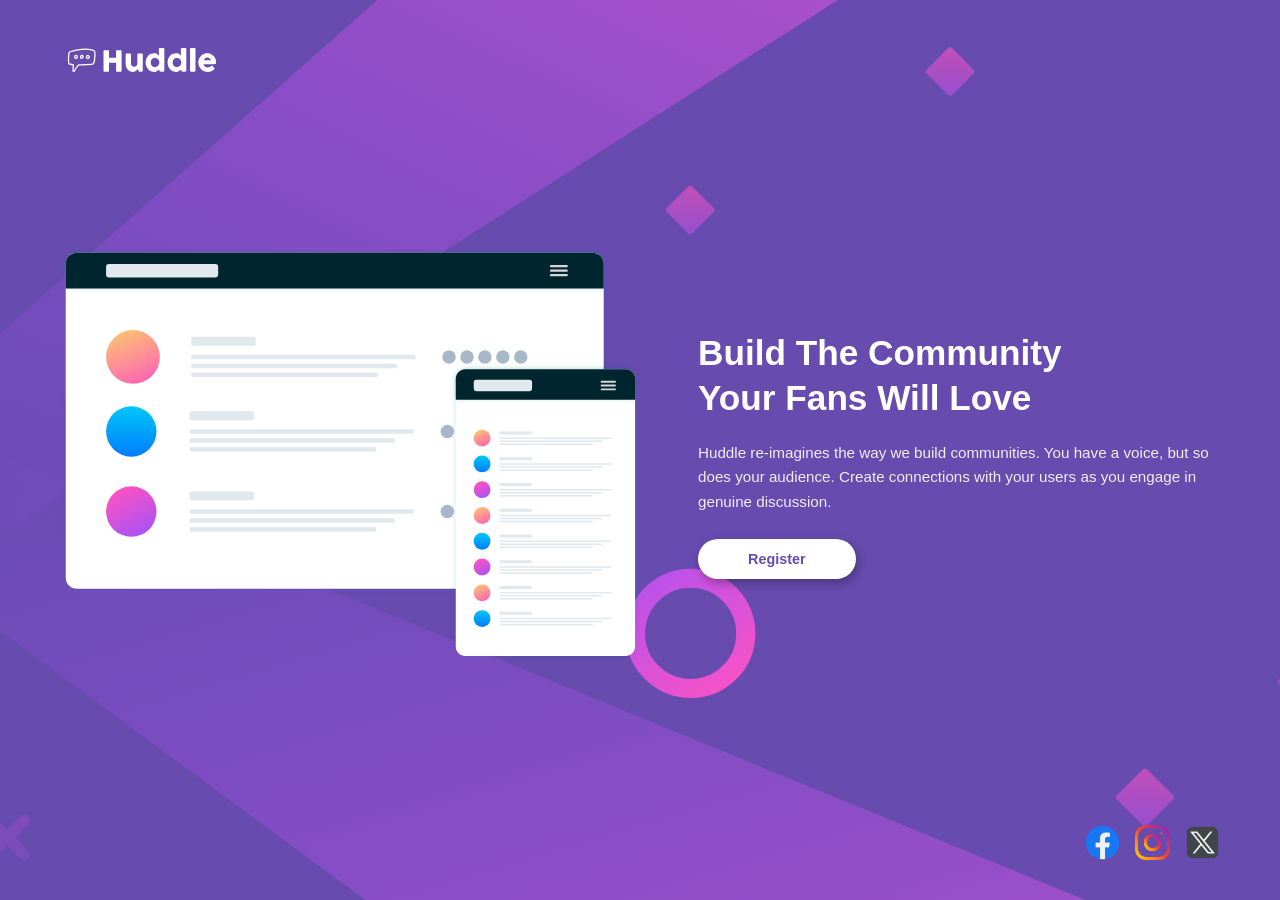
<file: index.html>
<!DOCTYPE html>
<html lang="en">
<head>
    <meta charset="UTF-8">
    <meta name="viewport" content="width=device-width, initial-scale=1.0">
    <link rel="stylesheet" href="lapa.css?v=4">
</head>

<body>
    <div class="laa">
        <div class="logo">
            <img src="./images/logo.svg">
        </div>
        
        <div class="body">
            <div class="phot">
                <img src="./images/illustration-mockups.svg">
            </div>
            
            <div class="heading">
                <h1>Build The Community<br>Your Fans Will Love</h1>
                <div class="contact">
                    Huddle re-imagines the way we build communities. You have a voice, but so does your audience. Create connections with your users as you engage in genuine discussion.
                </div>
                <button class="register">Register</button>
            </div>
        </div>

        <div class="icons">
            <img src="./icons/facebook.png">
            <img src="./icons/instagram.png">
            <img src="./icons/X.png">
        </div>
    </div>
</body>
</html>
</file>
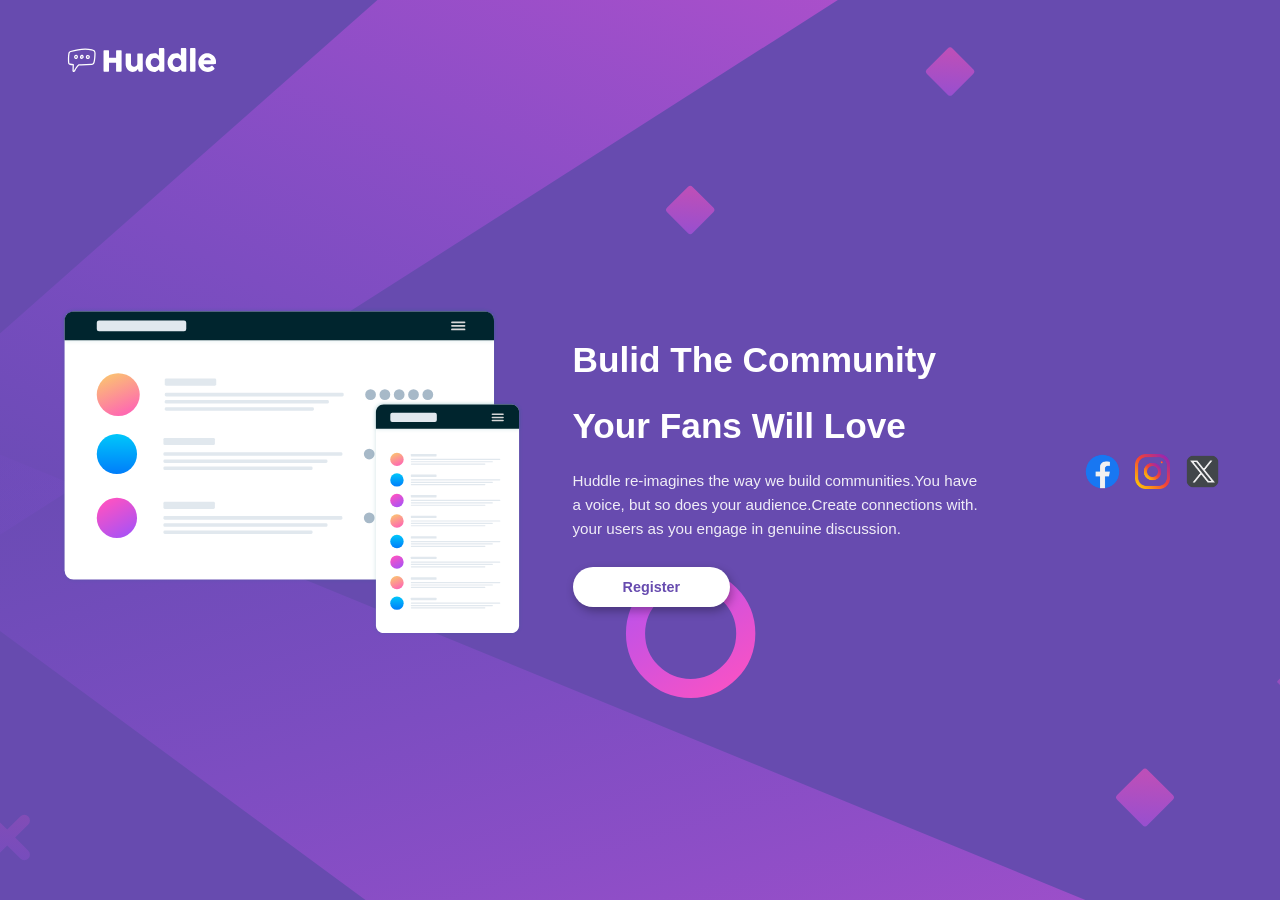
<file: lapa.html>
<!DOCTYPE html>
<html lang="en">
<head>
    <link rel="stylesheet" href="lapa.css">

</head>

<body>
    <div class="laa">
        <div class="logo"><img src="./images/logo.svg"></div>
        <div class="body">
            <div class="phot">
                <img src="./images/illustration-mockups.svg">
            </div>
            <div class="heading">
                <h1>Bulid The Community</h1>
                <h1>Your Fans Will Love</h1>
                <div class="contact">Huddle re-imagines the way we build communities.You have<br/>
                                    a voice, but so does your audience.Create connections with.<br/>
                                    your users as you engage in genuine discussion.</div>
                <button class="register">Register</button>

            </div>
            <div class="icons">
                <img src="./icons/facebook.png">
                <img src="./icons/instagram.png">
                <img src="./icons/X.png">
            </div>
        </div>
    </div>
    
    
</body>
</html>
</file>
<file: lapa.css>
* {
    box-sizing: border-box;
    margin: 0;
    padding: 0;
}

body {
    background-color: hsl(257, 40%, 49%);
    background-image: url("./images/bg-desktop.svg");
    background-repeat: no-repeat;
    background-size: cover;
    background-position: center;
    min-height: 100vh;
}

.laa {
    min-height: 100vh;
    display: flex;
    flex-direction: column;
    justify-content: space-between;
    padding: 40px 60px;
}

.logo img {
    width: 160px;
}

.body {
    display: flex;
    align-items: center;
    justify-content: space-between;
    gap: 50px;
    margin: auto 0;
}

.phot {
    flex: 1;
    max-width: 50%;
}

.phot img {
    width: 100%;
    height: auto;
    display: block;
}

.heading {
    flex: 1;
    max-width: 45%;
    color: white;
    font-family: 'Poppins', sans-serif;
}

.heading h1 {
    font-size: 2.2rem;
    line-height: 1.3;
    margin-bottom: 20px;
}

.contact {
    font-family: 'Open Sans', sans-serif;
    font-size: 0.95rem;
    line-height: 1.6;
    margin-bottom: 25px;
    opacity: 0.9;
}

.register {
    background-color: white;
    color: hsl(257, 40%, 49%);
    padding: 12px 50px;
    border: none;
    border-radius: 30px;
    font-size: 0.9rem;
    font-weight: 600;
    cursor: pointer;
    box-shadow: 2px 4px 10px rgba(0, 0, 0, 0.3);
    transition: all 0.3s ease;
}

.register:hover {
    background-color: hsl(300, 69%, 71%);
    color: white;
}

.icons {
    display: flex;
    justify-content: flex-end;
    gap: 15px;
}

.icons img {
    width: 35px;
    height: 35px;
    cursor: pointer;
}



@media (max-width: 768px) {
    body {
        background-image: url("./images/bg-mobile.svg"); 
    }

    .laa {
        padding: 30px 20px;
        text-align: center;
    }

    .logo {
        display: flex;
        justify-content: flex-start;
    }

    .logo img {
        width: 120px;
    }

    .body {
        flex-direction: column;
        gap: 30px;
        margin: 40px 0;
    }

    .phot {
        max-width: 100%;
        width: 100%;
    }

    .phot img {
        width: 100%;
        margin: 0;
    }

    .heading {
        max-width: 100%;
        width: 100%;
        margin-bottom: 0;
        text-align: center;
    }

    .heading h1 {
        font-size: 1.5rem;
        margin-left: 0;
        margin-bottom: 15px;
    }

    .contact {
        font-size: 0.9rem;
        margin-left: 0;
        margin-bottom: 25px;
    }

    .register {
        margin-left: 0;
        padding: 12px 60px;
        font-size: 0.85rem;
    }

    .icons {
        justify-content: center;
        margin-top: 20px;
    }

    .icons img {
        margin-top: 0;
    }
}
</file>
